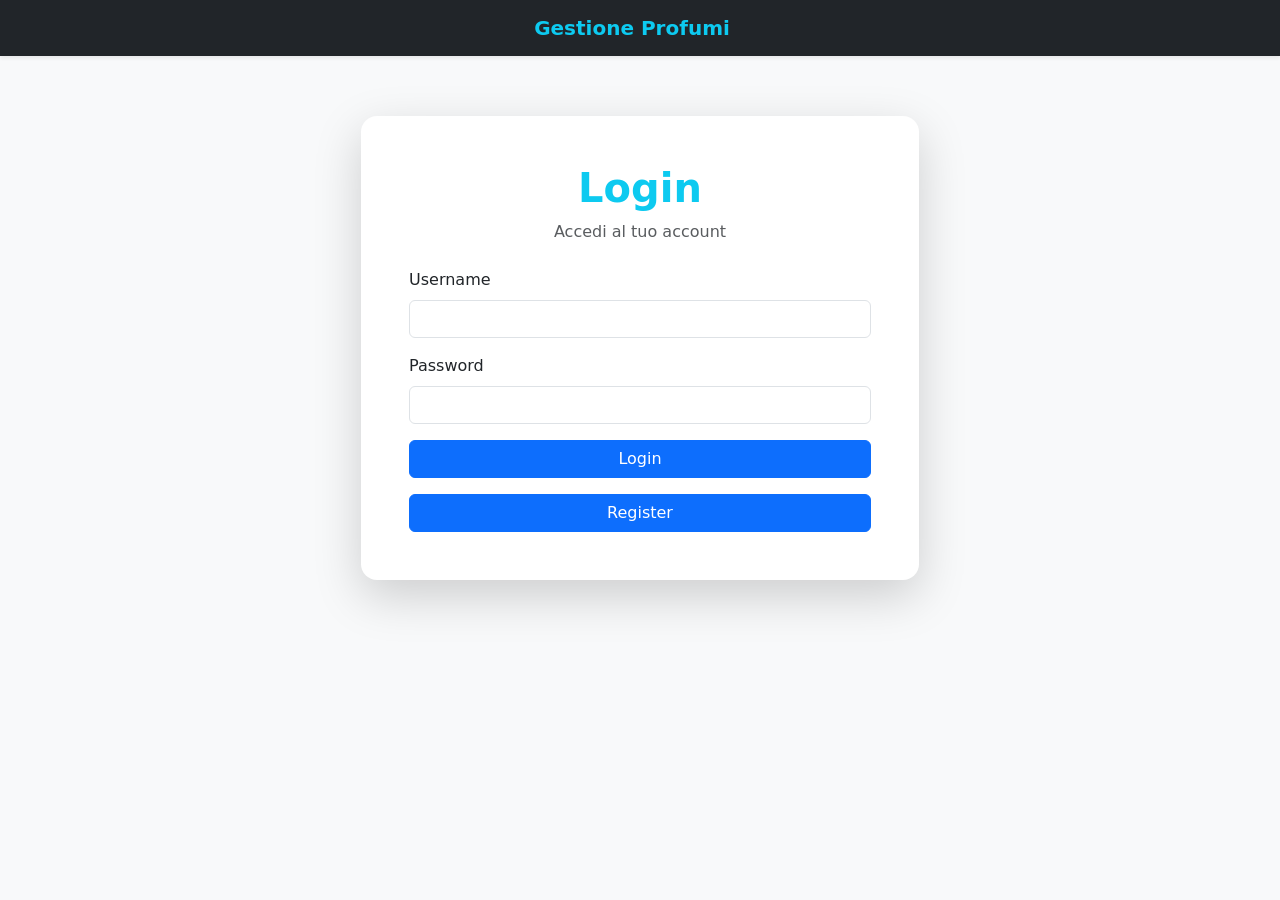
<file: index.html>
<!DOCTYPE html>
<html lang="en">
<head>
    <meta charset="UTF-8">
    <meta name="viewport" content="width=device-width, initial-scale=1.0">
    <title>Gestione Profumi</title>
    <link href="https://cdn.jsdelivr.net/npm/bootstrap@5.3.0/dist/css/bootstrap.min.css" rel="stylesheet">
    <link rel="stylesheet" href="css/style.css">
    <script src="js/script.js"></script>
    
</head>
<body class="bg-light">
     <nav class="navbar navbar-dark bg-dark fixed-top shadow-sm">
        <div class="container justify-content-center">
            <span class="navbar-brand fw-bold text-info">Gestione Profumi</span>
        </div>
    </nav>

    <div class="container w-100" id="login-container">
        <div class="card shadow-lg border-0 rounded-4 p-5 mt-3 w-50 mx-auto">

            <div class="text-center mb-4">
                <h1 class="fw-bold text-info">Login</h1>
                <p class="text-muted mb-0">Accedi al tuo account</p>
            </div>
            
        <form onsubmit="return false">
            <div class=" mb-3">
                <label for="username" class="form-label">Username</label>
                <input type="text" class="form-control  " id="username" name="username" required>
            </div>
            <div class="mb-3 ">
                <label for="password" class="form-label">Password</label>
                <input type="password" class="form-control " id="password" name="password" required>
            </div>
            <button type="button" class="btn btn-primary w-100" onclick="check()" >Login</button>
            <button type="button" class="btn btn-primary w-100 mt-3" onclick="add()" >Register</button>
        </form>
        </div>
    </div>
</body>
</html>
</file>
<file: css/style.css>
#login-container {
    margin-top: 100px;
    display: flex;
    flex-direction: column;
    align-items: center;
}   
#profumi-container {
    margin-top: 50px;
}
#welcome-container {
    margin-top: 50px;
}
</file>
